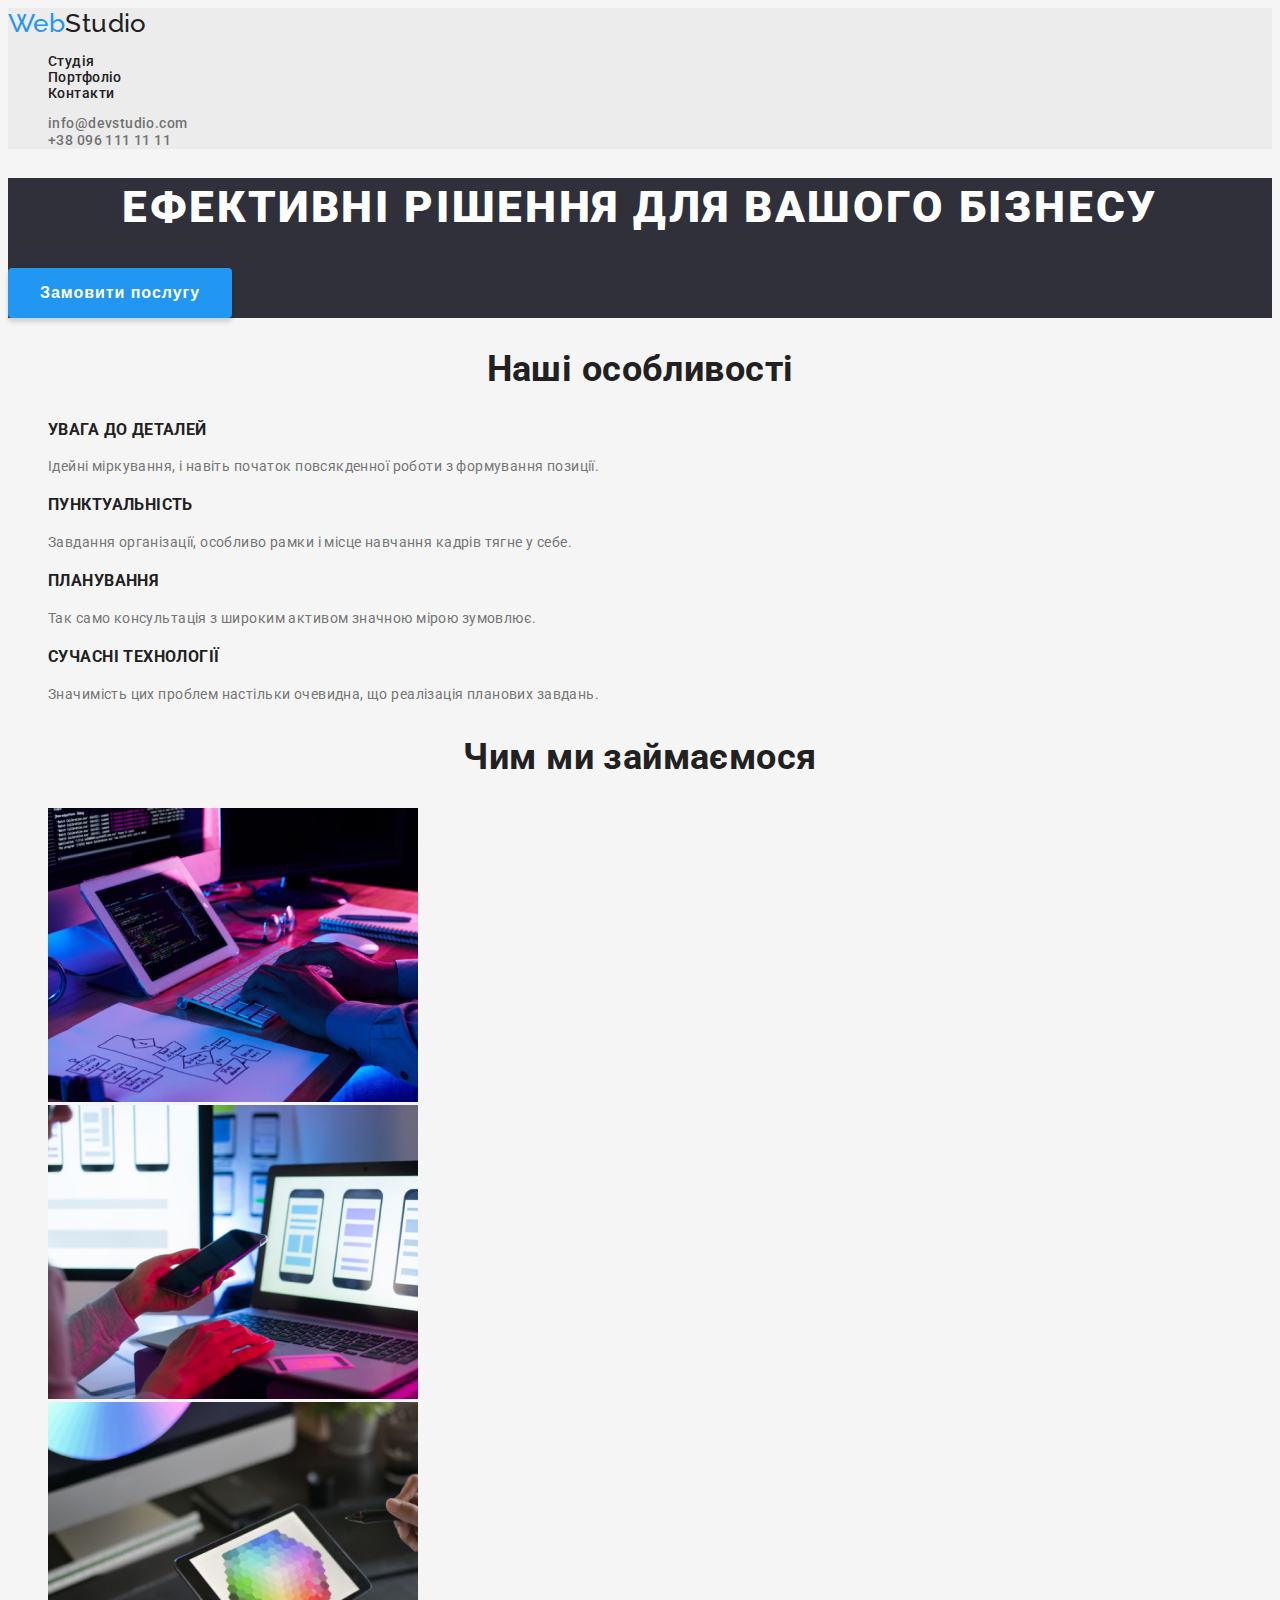
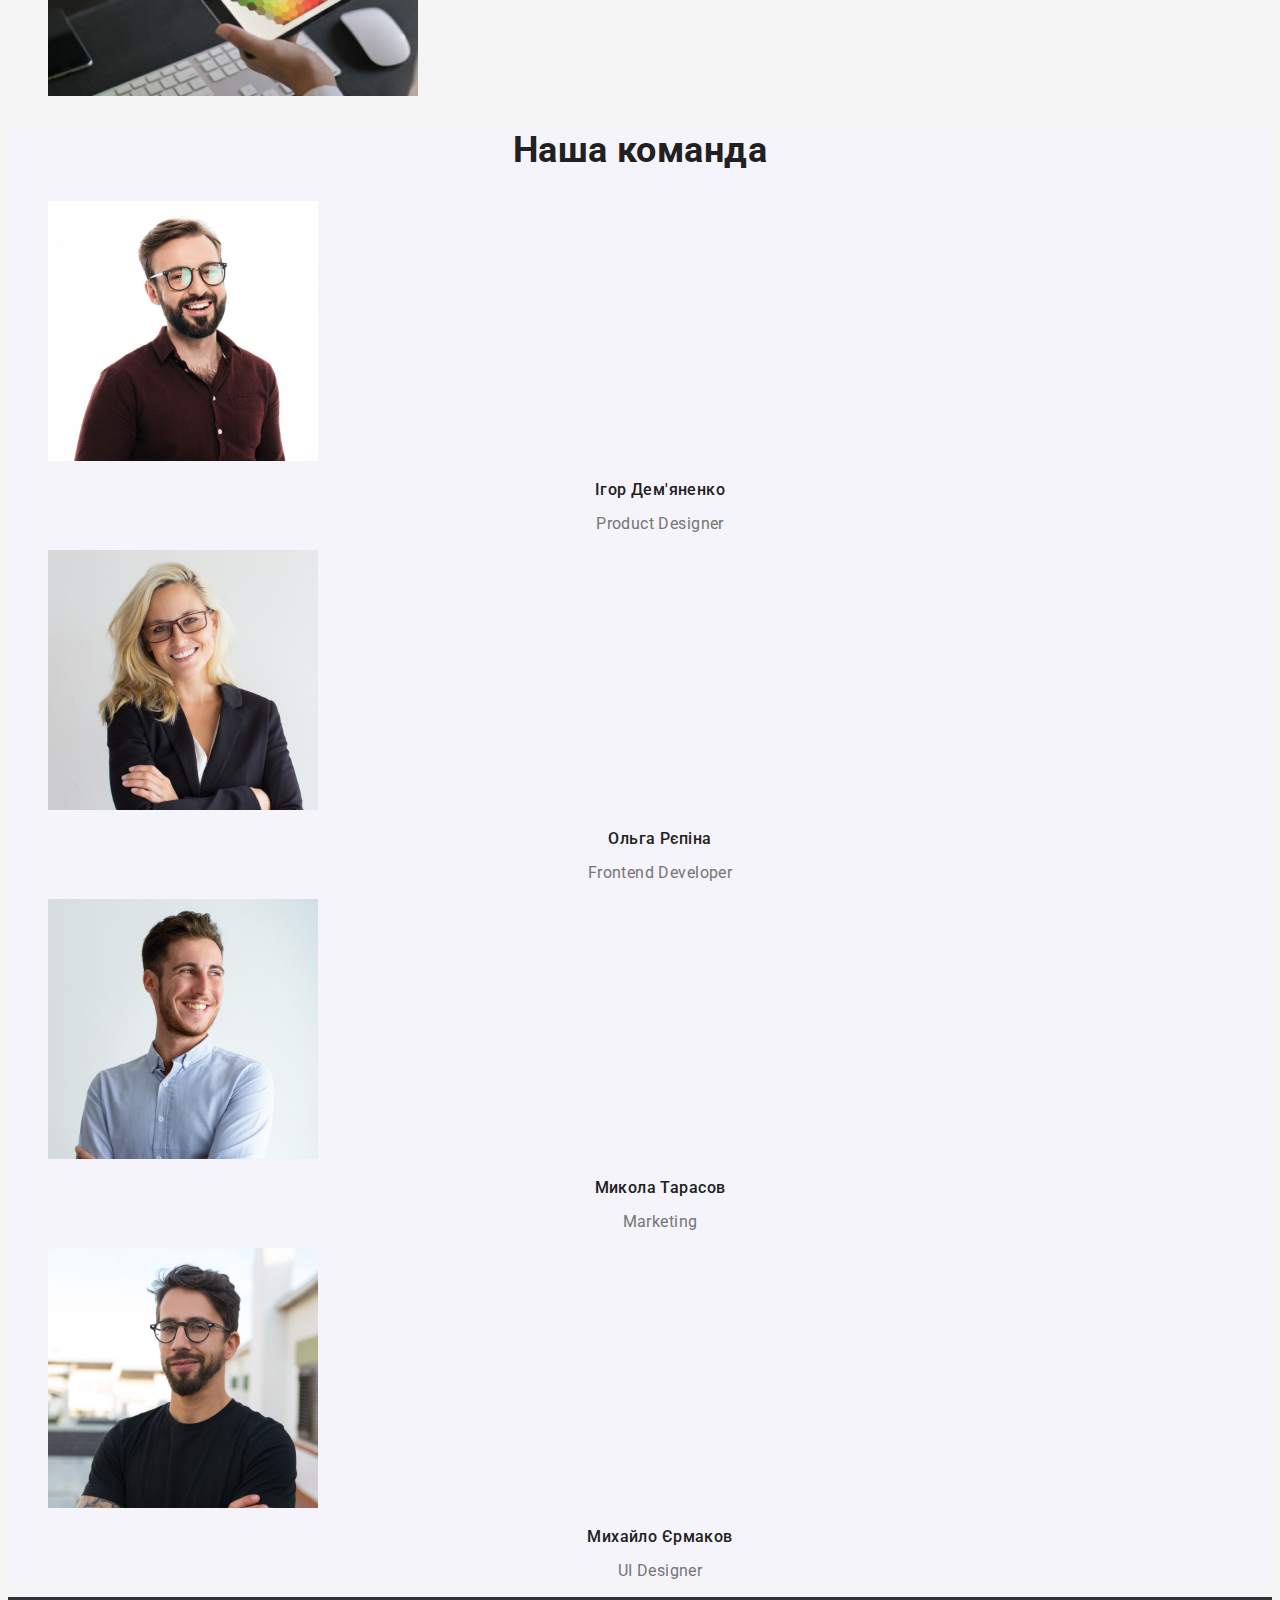
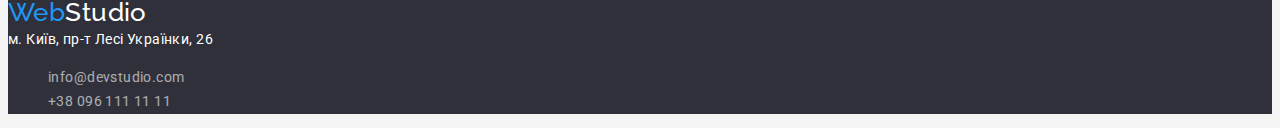
<file: index.html>
<!DOCTYPE html>
<html lang="uk">

<head>
  <meta charset="UTF-8">
  <meta http-equiv="X-UA-Compatible" content="IE=edge">
  <meta name="viewport" content="width=device-width, initial-scale=1.0">

  <link rel="preconnect" href="https://fonts.googleapis.com">
  <link rel="preconnect" href="https://fonts.gstatic.com" crossorigin>
  <link href="https://fonts.googleapis.com/css2?family=Raleway:wght@700&family=Roboto:wght@400;500;700;900&display=swap"
    rel="stylesheet">

  <link rel="stylesheet" href="css/styles.css">
  <title>Homework 1</title>
</head>

<body>
  <header class="page-header">
    <nav>
      <a class="link logo" href="#"><span class="logo-color">Web</span>Studio</a>
      <ul class="list-style nav-list flex">
        <li><a class="link" href="#">Студія</a></li>
        <li><a class="link" href="portfolio.html">Портфоліо</a></li>
        <li><a class="link" href="#">Контакти</a></li>
      </ul>
    </nav>
    <ul class="list-style">
      <li><a class="link company-address" href="mailto:info@devstudio.com">info@devstudio.com</a></li>
      <li><a class="link company-address" href="tel:+380961111111">+38 096 111 11 11</a></li>
    </ul>
  </header>

  <main>
    <section class="section-hero">
      <h1 class="page-title">ЕФЕКТИВНІ РІШЕННЯ ДЛЯ ВАШОГО БІЗНЕСУ</h1>
      <button class="btn btn-main" type="button">Замовити послугу</button>
    </section>
    <section>
      <h2 class="section-title">Наші особливості</h2>
      <ul class="list-style">
        <li>
          <h3 class="specialty-title">УВАГА ДО ДЕТАЛЕЙ</h3>
          <p class="specialty-description">Ідейні міркування, і навіть початок повсякденної роботи з формування
            позиції.</p>
        </li>
        <li>
          <h3 class="specialty-title">ПУНКТУАЛЬНІСТЬ</h3>
          <p class="specialty-description">Завдання організації, особливо рамки і місце навчання кадрів тягне у себе.
          </p>
        </li>
        <li>
          <h3 class="specialty-title">ПЛАНУВАННЯ</h3>
          <p class="specialty-description">Так само консультація з широким активом значною мірою зумовлює.</p>
        </li>
        <li>
          <h3 class="specialty-title">СУЧАСНІ ТЕХНОЛОГІЇ</h3>
          <p class="specialty-description">Значимість цих проблем настільки очевидна, що реалізація планових завдань.
          </p>
        </li>
      </ul>

    </section>
    <section>
      <h2 class="section-title">Чим ми займаємося</h2>
      <ul class="list-style flex">
        <li>
          <img src="images/box1.jpg" alt="процес Написання коду" width="370">
        </li>
        <li>
          <img src="images/box2.jpg" alt="Розробка дизайну мобільної аплікації" width="370">
        </li>
        <li>
          <img src="images/box3.jpg" alt="Знімок планшету з палетою кольорів" width="370">
        </li>
      </ul>
    </section>

    <section class="section-team">
      <h2 class="section-title">Наша команда</h2>
      <ul class="list-style">
        <li>
          <img src="images/IhorDemianenko.jpg" alt="Ігор Дем'яненко" width="270">
          <h3 class="team-title">Ігор Дем'яненко</h3>
          <p class="team-description">Product Designer</p>
        </li>
        <li>
          <img src="images/OlhaRepina.jpg" alt="Ольга Рєпіна" width="270">
          <h3 class="team-title">Ольга Рєпіна</h3>
          <p class="team-description">Frontend Developer</p>
        </li>
        <li>
          <img src="images/MykolaTarasov.jpg" alt="Микола Тарасов" width="270">
          <h3 class="team-title">Микола Тарасов</h3>
          <p class="team-description">Marketing</p>
        </li>
        <li>
          <img src="images/MykhailoYermakov.jpg" alt="Михайло Єрмаков" width="270">
          <h3 class="team-title">Михайло Єрмаков</h3>
          <p class="team-description">UI Designer</p>
        </li>
      </ul>
    </section>
  </main>
  <footer class="page-footer">
    <a class="link logo" href="#"><span class="logo-color">Web</span>Studio</a>
    <address class="address-footer">
      <span>м. Київ, пр-т Лесі Українки, 26</span>
      <ul class="list-style">
        <li><a class="company-address" href="mailto:info@devstudio.com">info@devstudio.com</a></li>
        <li><a class="company-address" href="tel:+380961111111">+38 096 111 11 11</a></li>
      </ul>
    </address>
  </footer>

</body>

</html>
</file>
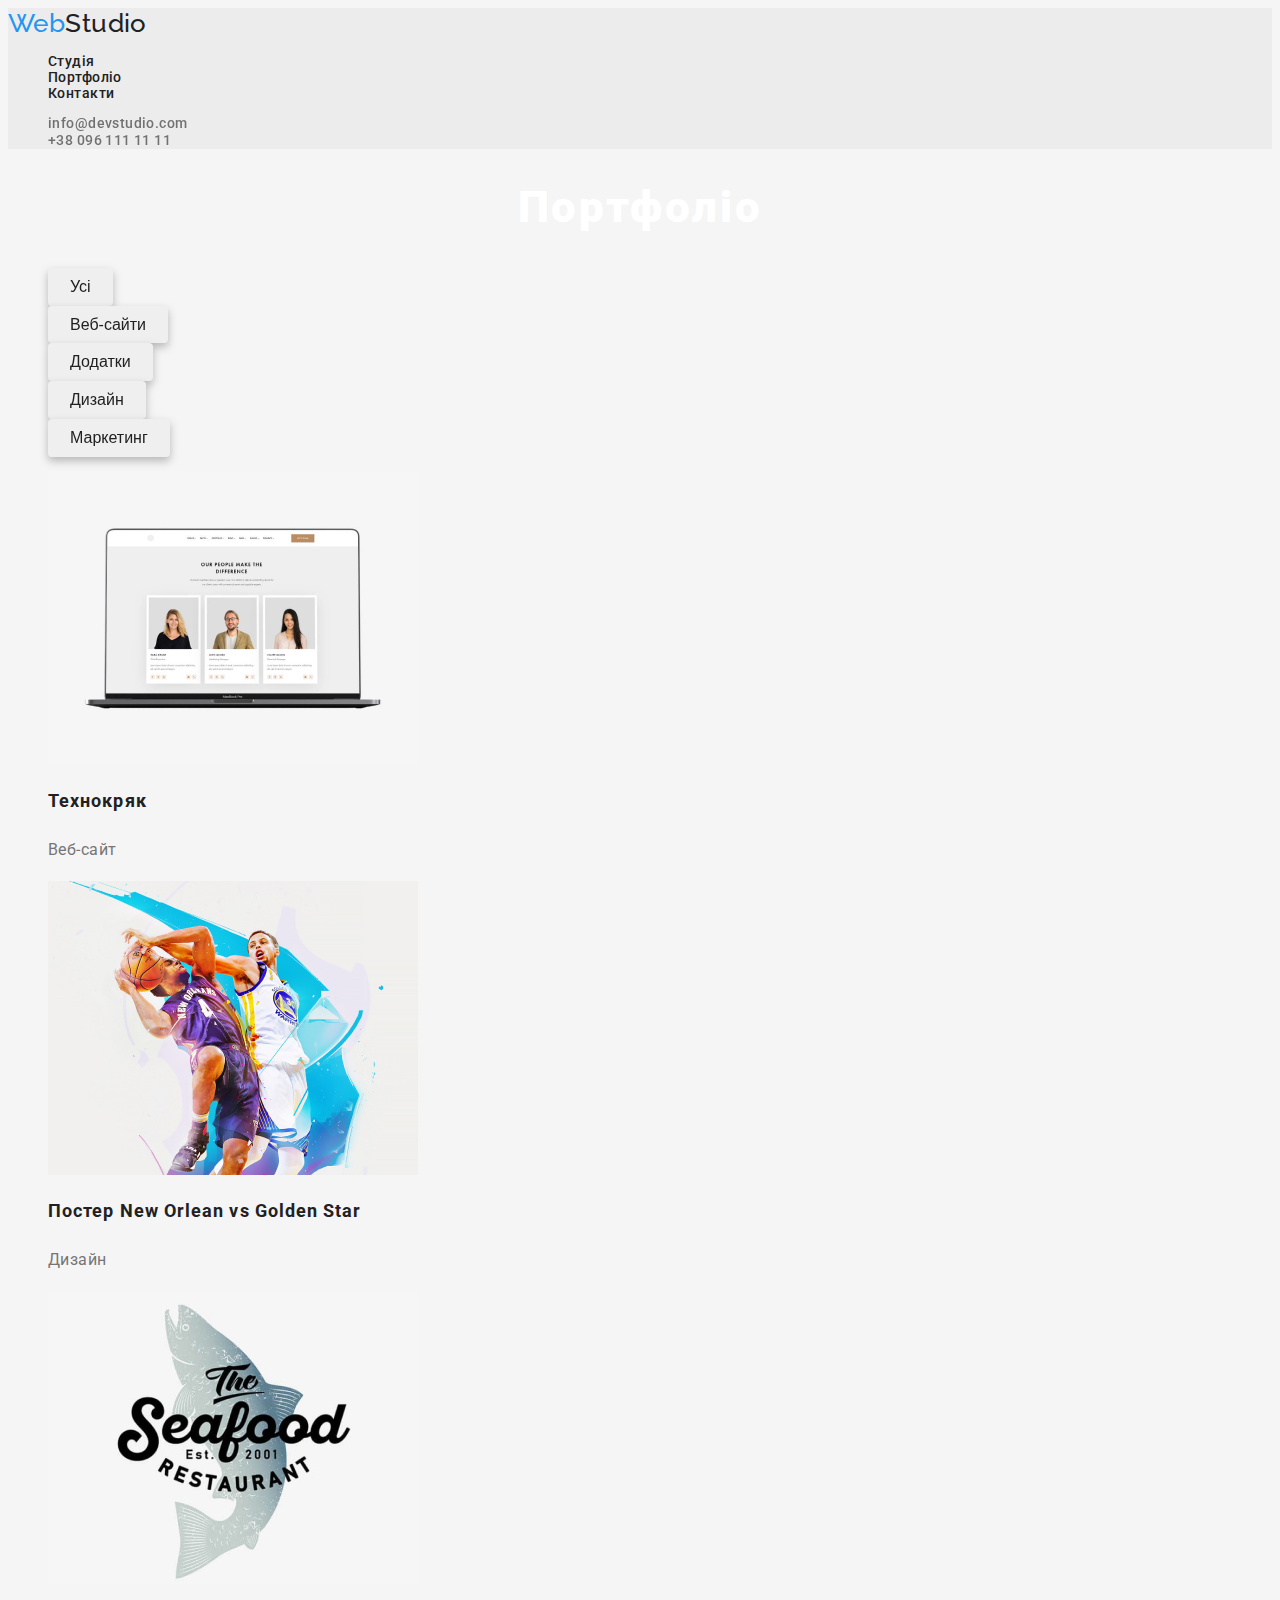
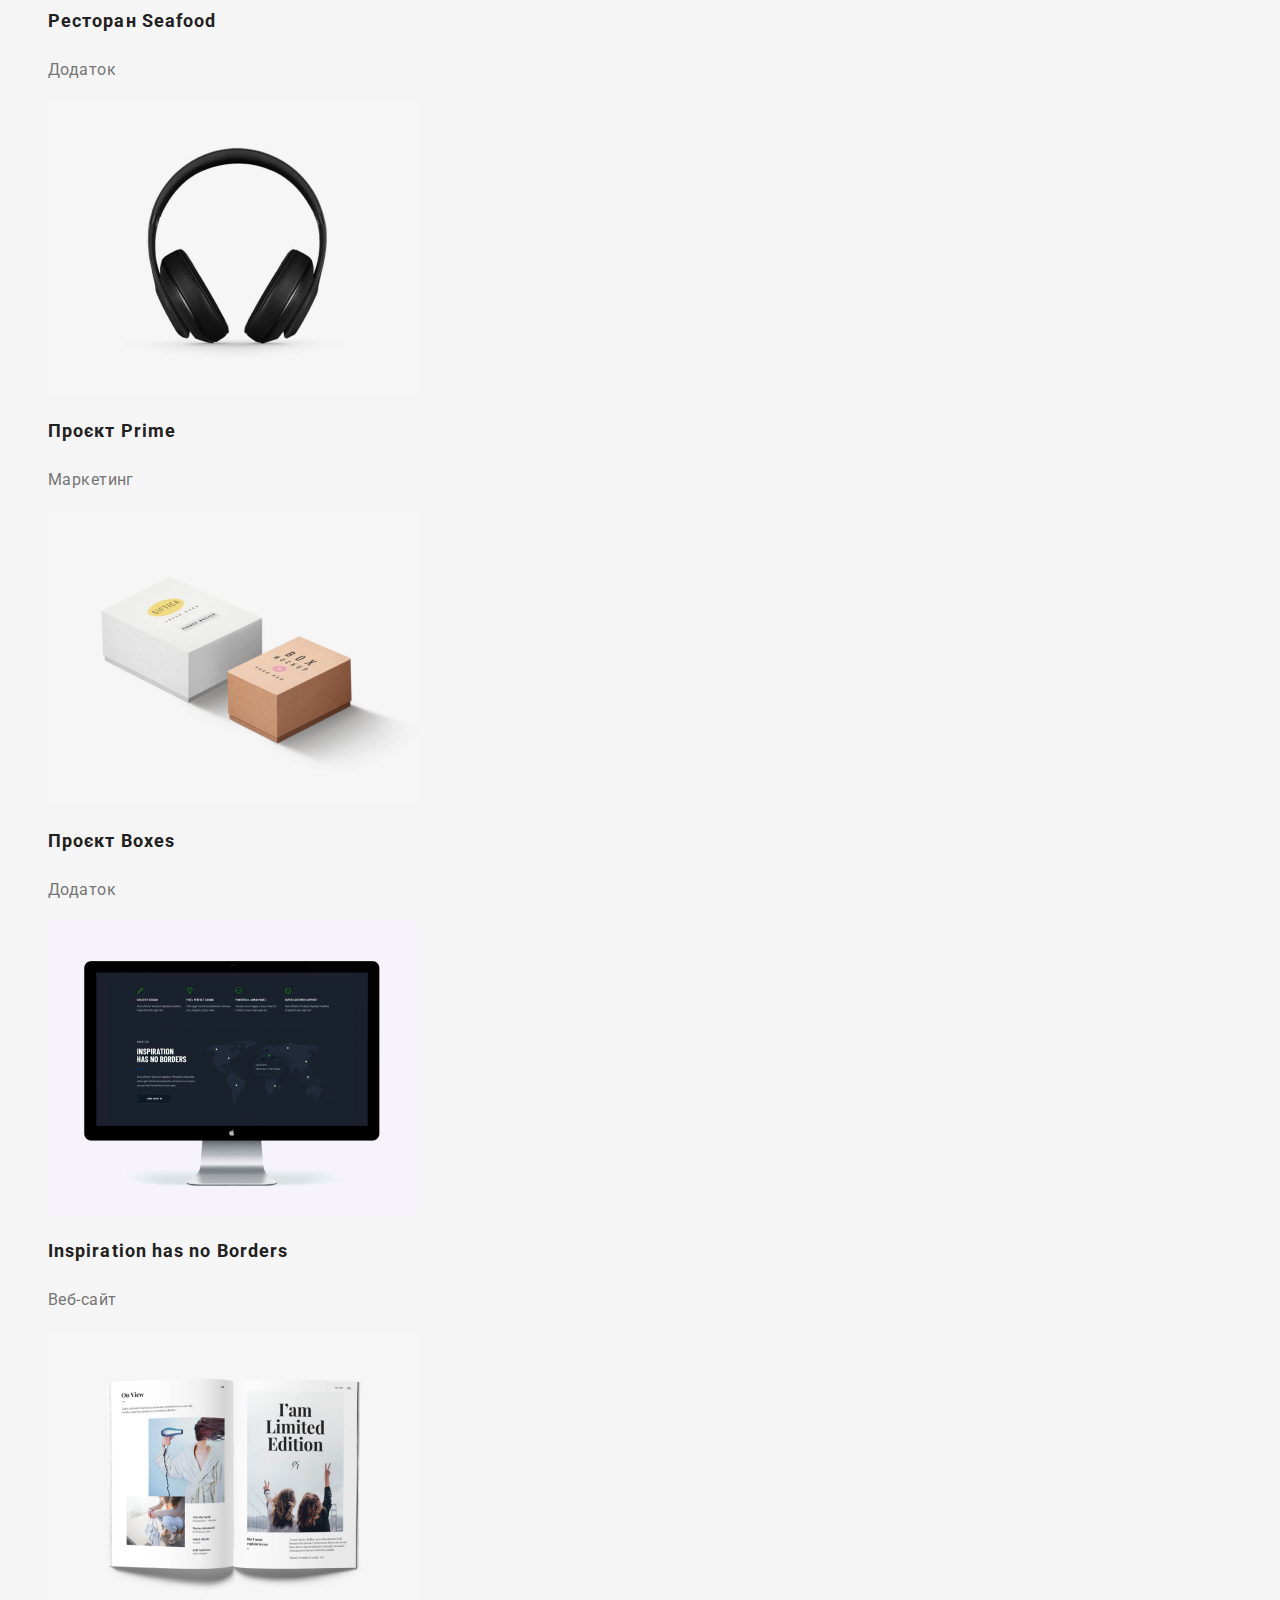
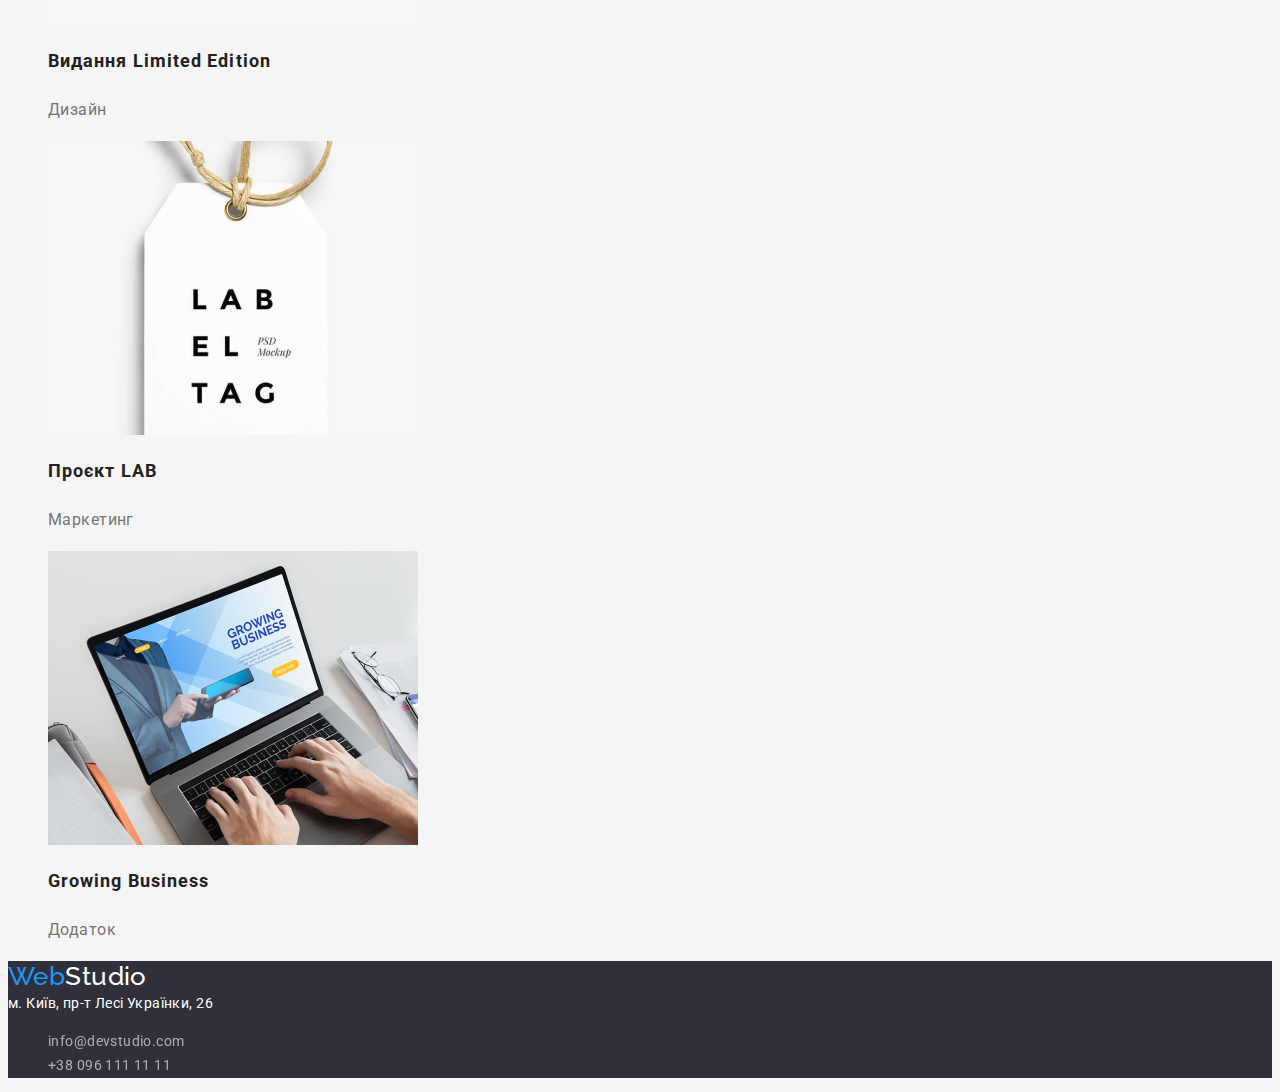
<file: portfolio.html>
<!DOCTYPE html>
<html lang="uk">

<head>
  <meta charset="UTF-8">
  <meta http-equiv="X-UA-Compatible" content="IE=edge">
  <meta name="viewport" content="width=device-width, initial-scale=1.0">

  <link rel="preconnect" href="https://fonts.googleapis.com">
  <link rel="preconnect" href="https://fonts.gstatic.com" crossorigin>
  <link href="https://fonts.googleapis.com/css2?family=Raleway:wght@700&family=Roboto:wght@400;500;700;900&display=swap"
    rel="stylesheet">

  <link rel="stylesheet" href="css/styles.css">
  <title>Portfolio</title>
</head>

<body>
  <header class="page-header">
    <nav>
      <a class="link logo" href="#"><span class="logo-color">Web</span>Studio</a>
      <ul class="list-style nav-list">
        <li><a class="link" href="index.html">Студія</a></li>
        <li><a class="link" href="#">Портфоліо</a></li>
        <li><a class="link" href="#">Контакти</a></li>
      </ul>
    </nav>
    <ul class="list-style">
      <li><a class="link company-address" href="mailto:info@devstudio.com">info@devstudio.com</a></li>
      <li><a class="link company-address" href="tel:+380961111111">+38 096 111 11 11</a></li>
    </ul>
  </header>

  <main>
    <section>
      <h1 class="page-title">Портфоліо</h1>
      <ul class="list-style ">
        <li>
          <button class="btn btn-filter" type="button">Усі</button>
        </li>
        <li>
          <button class="btn btn-filter" type="button">Веб-сайти</button>
        </li>
        <li>
          <button class="btn btn-filter" type="button">Додатки</button>
        </li>
        <li>
          <button class="btn btn-filter" type="button">Дизайн</button>
        </li>
        <li>
          <button class="btn btn-filter" type="button">Маркетинг</button>
        </li>
      </ul>


      <ul class="list-style">
        <li>
          <img src="images/portfolio/img.jpg" alt="Зображення веб-сайту" width="370px">
          <h2 class="portfolio-project-title">Технокряк</h2>
          <p class="portfolio-description">Веб-сайт</p>
        </li>
        <li>
          <img src="images/portfolio/img1.jpg" alt="Дизайн постеру" width="370px">
          <h2 class="portfolio-project-title">Постер New Orlean vs Golden Star</h2>
          <p class="portfolio-description">Дизайн</p>
        </li>
        <li>
          <img src="images/portfolio/img2.jpg" alt="Логотип ресторану Seafood" width="370px">
          <h2 class="portfolio-project-title">Ресторан Seafood</h2>
          <p class="portfolio-description">Додаток</p>
        </li>
        <li>
          <img src="images/portfolio/img3.jpg" alt="Зображення навушників" width="370px">
          <h2 class="portfolio-project-title">Проєкт Prime</h2>
          <p class="portfolio-description">Маркетинг</p>
        </li>
        <li>
          <img src="images/portfolio/img4.jpg" alt="Зображення коробок" width="370px">
          <h2 class="portfolio-project-title">Проєкт Boxes</h2>
          <p class="portfolio-description">Додаток</p>
        </li>
        <li>
          <img src="images/portfolio/img5.jpg" alt="Сторінка веб-сайту" width="370px">
          <h2 class="portfolio-project-title">Inspiration has no Borders</h2>
          <p class="portfolio-description">Веб-сайт</p>
        </li>
        <li>
          <img src="images/portfolio/img6.jpg" alt="Дизайн Видання Limited Edition" width="370px">
          <h2 class="portfolio-project-title">Видання Limited Edition</h2>
          <p class="portfolio-description">Дизайн</p>
        </li>
        <li>
          <img src="images/portfolio/img7.jpg" alt="Макет лейблу" width="370px">
          <h2 class="portfolio-project-title">Проєкт LAB</h2>
          <p class="portfolio-description">Маркетинг</p>
        </li>
        <li>
          <img src="images/portfolio/img8.jpg" alt="Відкритий веб-додаток" width="370px">
          <h2 class="portfolio-project-title">Growing Business</h2>
          <p class="portfolio-description">Додаток</p>
        </li>
      </ul>
    </section>
  </main>

  <footer class="page-footer">
    <a class="link logo" href="#"><span class="logo-color">Web</span>Studio</a>
    <address class="address-footer">
      <span>м. Київ, пр-т Лесі Українки, 26</span>
      <ul class="list-style">
        <li><a class="company-address" href="mailto:info@devstudio.com">info@devstudio.com</a></li>
        <li><a class="company-address" href="tel:+380961111111">+38 096 111 11 11</a></li>
      </ul>
    </address>
  </footer>

</body>

</html>
</file>
<file: css/styles.css>
:root {
  --body-background-color: #f5f5f5;
  --header-background-color: #ECECEC;
  --dark-background-color: #2F303A;
  --section-light-background-color: #F5F4FA;
  --dark-text-color: #212121;
  --main-text-color: #757575;
  --white-text-color: #fff;
  --highlited-text-color: #2196f3;
}


body {
  font-family: 'Roboto', sans-serif;
  font-size: 14px;
  letter-spacing: 0.03em;
  
  background-color: var(--body-background-color);
  color: var(--main-text-color);
}

.list-style {
  list-style: none;
}

.page-header {
  background-color: var(--header-background-color);
}

.page-title {
  font-size: 44px;
  font-weight: 900;
  line-height: 1.36;
  text-align: center;
  letter-spacing: 0.06em;

  color: var(--white-text-color);
}

.section-title {
  font-weight: 700;
  font-size: 36px;
  line-height: 1.17;
  text-align: center;

}

.specialty-title {
  font-weight: 700;
  line-height: 1.17;
}

.team-title {
  font-weight: 500;
  font-size: 16px;
  line-height: 1.1875;
  text-align: center;
}

.section-title,
.specialty-title,
.team-title {
  color: var(--dark-text-color);
}


.specialty-description {
  line-height: 1.71;
}

.team-description {
  font-size: 16px;
  line-height: 1.18;
  text-align: center;
}


.nav-list {
  color: var(--dark-text-color);
}

.logo {
  font-family: 'Raleway';
  font-style: normal;
  font-weight: 700;
  font-size: 26px;
  line-height: 1.19;
}

.logo-color {
  color: var(--highlited-text-color);
}

.section-hero {
  background-color: var(--dark-background-color);
}

.section-team {
  background-color: var(--section-light-background-color);
}

.page-footer {
  background-color: var(--dark-background-color);
}

.page-footer,
.page-footer > .logo {
  color: var(--white-text-color);
}

.address-footer {
  font-style: normal;
  line-height: 1.71;
}

.company-address {
  opacity: .6;
  text-decoration: none;
  line-height: 1.14;
  
  color: var(--white-text-color);
}



.link {
  font-weight: 500;
  text-decoration: none;
  
  color: var(--dark-text-color);
}

.link:hover,
.link:focus {
  color:  var(--highlited-text-color);
}

.btn {
  cursor: pointer;
}

.btn-main {
  font-weight: 700;
  font-size: 16px;
  line-height: 1.88;


  text-align: center;
  letter-spacing: 0.06em;

  background: #2196F3;
  color: var(--white-text-color);
  
  box-shadow: 0px 4px 4px rgba(0, 0, 0, 0.15);
  border: none;
  border-radius: 4px;

  padding: 10px 32px;

}

.btn-filter {
  border: none;
  border-radius: 4px;

  font-weight: 500;
  font-size: 16px;
  line-height: 1.62;

  text-align: center;

  padding: 6px 22px;
  filter: drop-shadow(0px 4px 4px rgba(0, 0, 0, 0.25));
  color: var(--dark-text-color);
}

.btn-filter:hover,
.btn-filter:focus {
  background: #2196F3;
  color: var(--white-text-color);
}



.portfolio-project-title {
  font-weight: 700;
  font-size: 18px;
  line-height: 2;

  letter-spacing: 0.06em;

  color: var(--dark-text-color);
}

.portfolio-description {
  font-style: normal;
  font-weight: 400;
  font-size: 16px;
  line-height: 1.88;


  color: var(--main-text-color);
}
</file>
